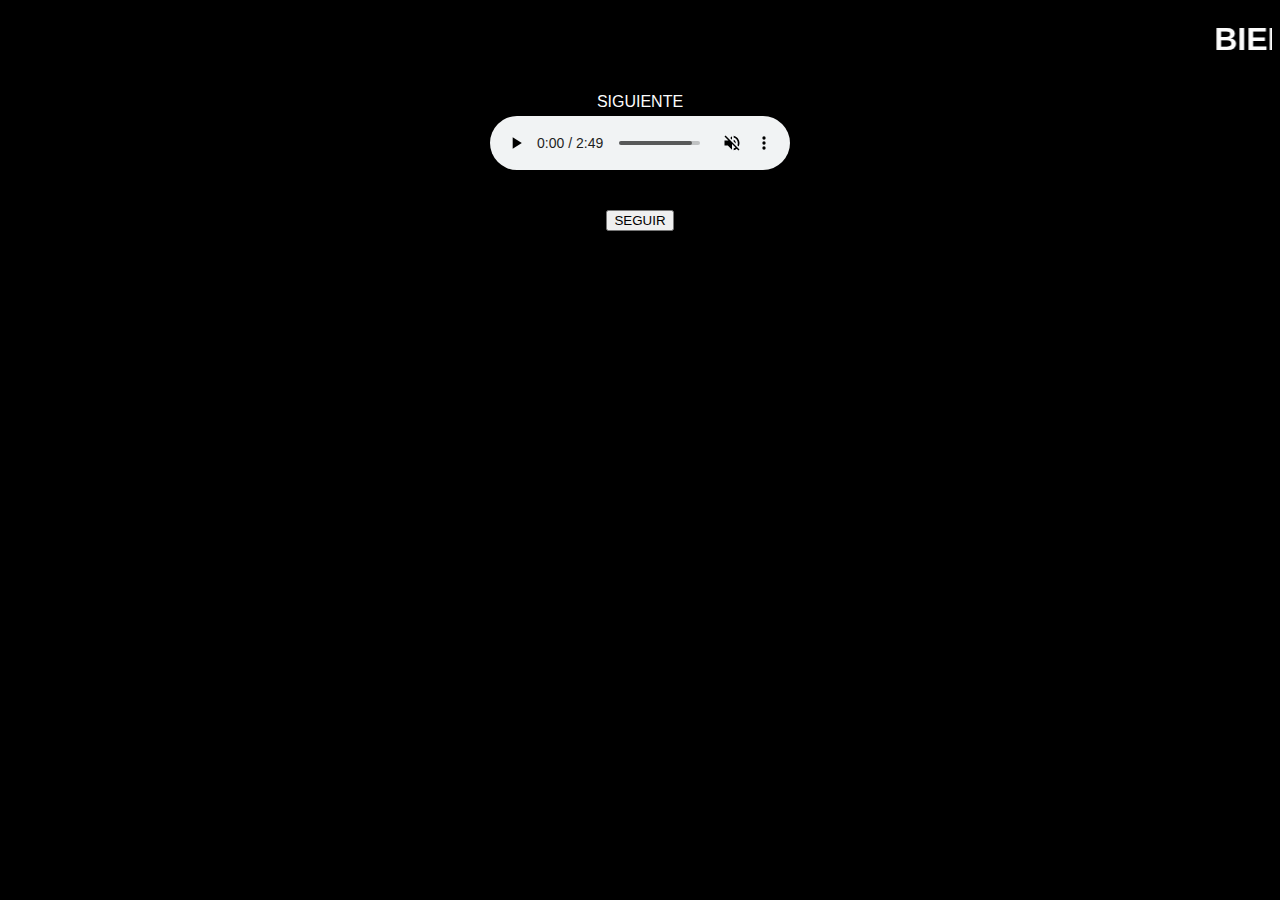
<file: index.html>
<!DOCTYPE html>
<html lang="es">
<head>
	<meta charset="utf-8">
	<h1><marquee>BIENVENIDOS A NUESTRO CUENTO INTERACTIVO</marquee></h1>
	<link rel="stylesheet" type="text/css" href="portada.css">
</head>
<body >
	<center>
	<div class="cp">
		<input type="checkbox" id="check">
		<label for="check">SIGUIENTE</label>
	
	<div>
<img src="bienvenida.gif" alt="imagen BIENVENIDO">
</div>
</div>
<audio id="player" src="song.mpeg" autoplay preload loop controls muted></audio>
<form action="intro.html">
	<br>
	<br>
    <input type=submit value="SEGUIR">
    <br>
    <br>
    </center>
</body>
</html>
</file>
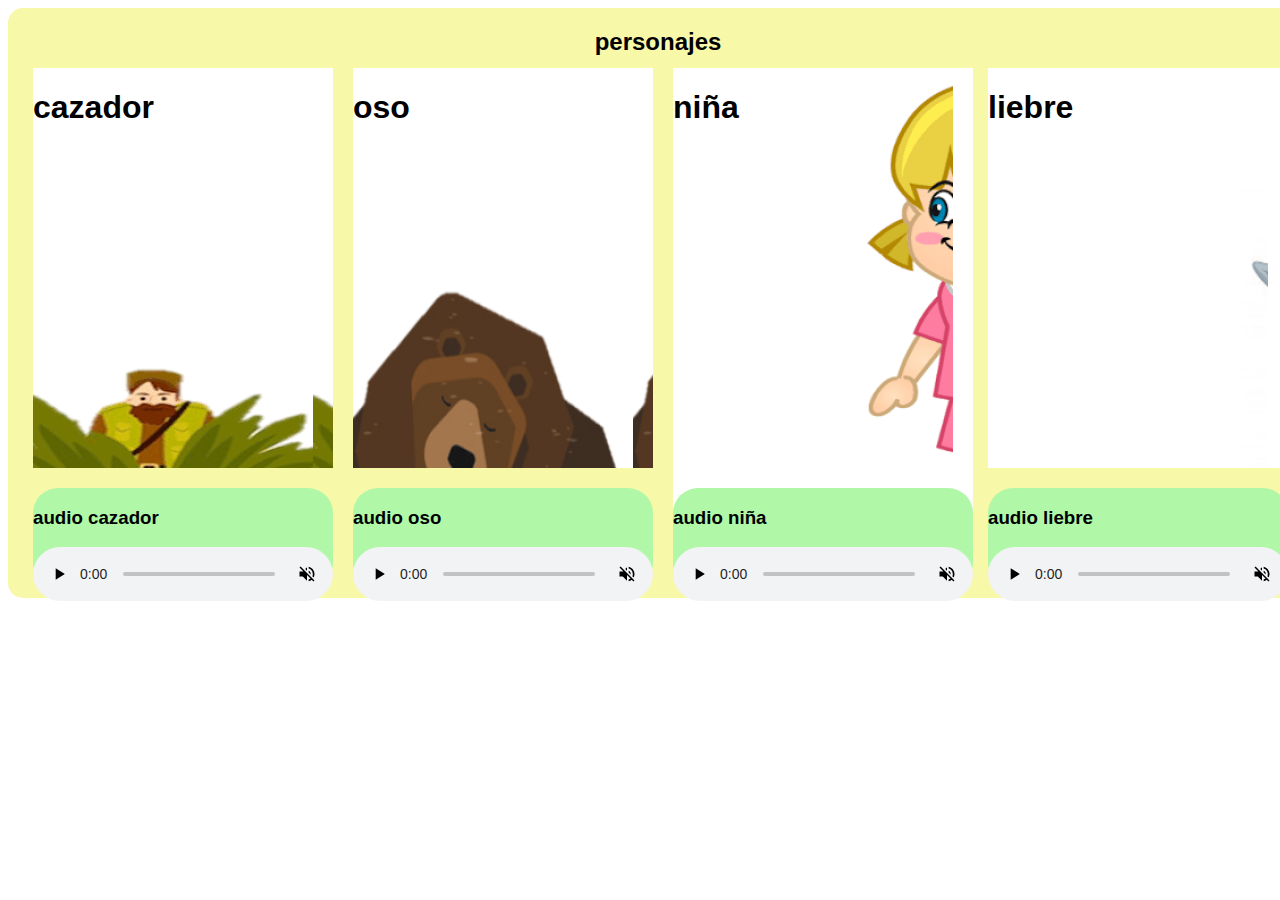
<file: intro.html>
<!DOCTYPE html>
<html>
<head>
	<title></title>
	<link rel="stylesheet" type="text/css" href="libro.css">
</head>
<body>
<div class="conte"><center><h2>personajes</h2></center>
<div class="na">
	<h1>cazador</h1>
</div>
<div class="dn">
<h3>audio cazador</h3>
<audio id="player" src="cazador.ogg" autoplay preload loop controls muted></audio>
</div>

<div class="na2">
	<h1>oso</h1>
</div>
<div class="dn2">
	<h3>audio oso</h3>
<audio id="player" src="oso.ogg" autoplay preload loop controls muted></audio>
</div>

<div class="na3">
	<h1>niña</h1>
</div>
<div class="dn3">
	<h3>audio niña</h3>
	<audio id="player" src="niña.ogg" autoplay preload loop controls muted></audio>
</div>

<div class="na4">
	<h1>liebre</h1>
</div>
<div class="dn4">
	<h3>audio liebre</h3>
	<audio id="player" src="liebre.ogg" autoplay preload loop controls muted></audio>
</div>
</div>
</body>
</html>
</file>
<file: portada.css>
body
{
	background-color: #000000;
	font-family: Arial; 
	color: #FCFCFC;
}
.cp
{
	width: 800px;
	margin: auto;
}
#check
{
	display: none;
}
.cp
{
	background-color: #000000;
	padding: 5px;
}
.cp div
{
	height: 0;
	overflow: hidden;
	-webkit-transition: all 1.5s linear;
}
.cp label:active
{
	background-color: green;
}
.cp #check:checked ~ div
{
	height: 600px;
}
</file>
<file: libro.css>
.conte{
position: absolute;
font-family: Arial;
background-color: #F7F8A8;
width: 1300px;
height: 590px;
border-radius: 15px;
}
.na{
	position: absolute;
	background-color: #B0F8A8; 
	top: 60px;
	left: 25px;
	width: 300px;
	height: 400px;
	background-image: url(cazador.gif);
}
.dn{
	position: absolute;
background-color: #B0F8A8; 
top:480px;
left: 25px;
width: 300px;
height: 100px;
border-radius: 25px;
}
.na2{
	position: absolute;
	background-color: #B0F8A8; 
	top: 60px;
	left: 345px;
	width: 300px;
	height: 400px;
	background-image: url(oso.gif);
}
.dn2{
	position: absolute;
background-color: #B0F8A8; 
top:480px;
left: 345px;
width: 300px;
height: 100px;
border-radius: 25px;
}
.na3{
	position: absolute;
	background-color: #B0F8A8; 
	top: 60px;
	left: 665px;
	width: 300px;
	height: 450px;
	background-image: url(niña.gif);
}
.dn3{
	position: absolute;
background-color: #B0F8A8; 
top:480px;
left: 665px;
width: 300px;
height: 100px;
border-radius: 25px;
}
.na4{
	position: absolute;
	background-color: #B0F8A8; 
	top: 60px;
	left: 980px;
	width: 300px;
	height: 400px;
	background-image: url(liebre.gif);
}
.dn4{
	position: absolute;
background-color: #B0F8A8; 
top:480px;
left: 980px;
width: 300px;
height: 100px;
border-radius: 25px;
}
</file>
